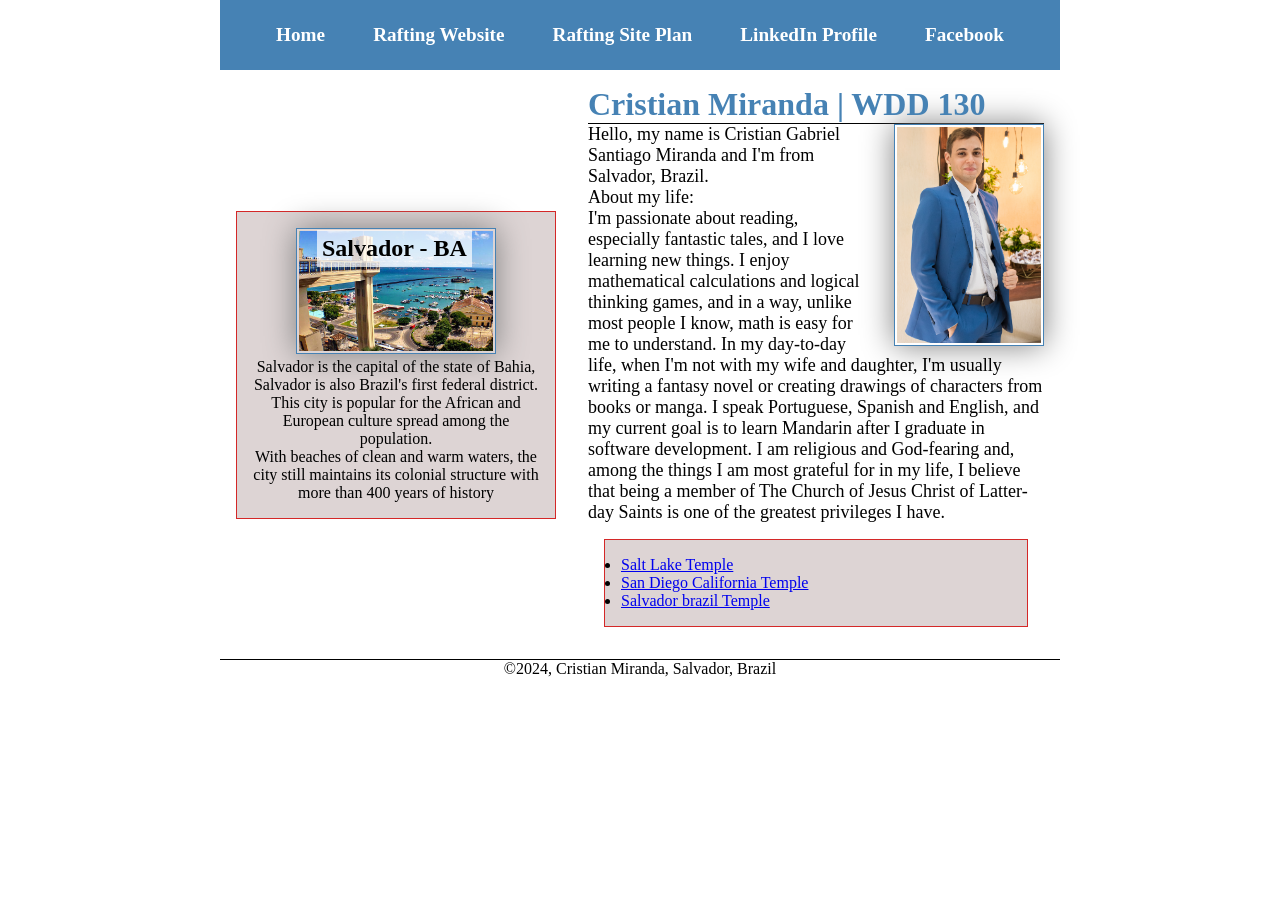
<file: index.html>
<!DOCTYPE html>
<html lang="en-US">
  <head>
    <meta charset="utf-8">
    <meta name="viewport" content="width=device-width,initial-scale=1.0">
    <title>Cristian Miranda | WDD 130</title>
    <meta name="description" content="My name is Cristian Miranda, I'm a Software Development student. I created this page with the purpose of exposing my work and advancement in knowledge and techniques as I continue to progress weekly by studying the Web Fundamentals course during the semester..">
    <meta name="author" content="Cristian Miranda">
    <link rel="stylesheet" href="styles/styles.css">
  </head>
  <body>
    <header>
      <nav>
        <a href="#">Home</a>
        <a href="wwr/">Rafting Website</a>
        <a href="wwr/site-plan-rafting.html">Rafting Site Plan</a>
        <a href="https://www.linkedin.com/in/cristian-gabriel-miranda-/">LinkedIn Profile</a>
        <a href="https://www.facebook.com">Facebook</a>
    </nav>
    </header>
    <div class="grid">
      <main>
          <h1>Cristian Miranda | WDD 130</h1>
          <img src="images/profile.jpg" alt="Hello, my name is Cristian Miranda" width="200">
          <p>Hello, my name is Cristian Gabriel Santiago Miranda and I'm from Salvador, Brazil.</p>
          <p> About my life:</p>
          <p>I'm passionate about reading, especially fantastic tales, and I love learning new things. I enjoy mathematical calculations and logical thinking games, and in a way, unlike most people I know, math is easy for me to understand. In my day-to-day life, when I'm not with my wife and daughter, I'm usually writing a fantasy novel or creating drawings of characters from books or manga. I speak Portuguese, Spanish and English, and my current goal is to learn Mandarin after I graduate in software development. I am religious and God-fearing and, among the things I am most grateful for in my life, I believe that being a member of The Church of Jesus Christ of Latter-day Saints is one of the greatest privileges I have.</p>
        <ul class="box">
          <li><a href="https://churchofjesuschristtemples.org/salt-lake-temple/" target="_blank">Salt Lake Temple</a></li>
          <li><a href="https://churchofjesuschristtemples.org/san-diego-california-temple/" target="_blank">San Diego California Temple</a></li>
          <li><a href="https://churchofjesuschristtemples.org/salvador-brazil-temple/" target="_blank">Salvador brazil Temple</a></li>
        </ul>
      </main>
      <aside class="box">
          <h2>Salvador - BA</h2>
          <img src="images/salvador.jpg" alt="Salvador landscape" width="400">
          <p>Salvador is the capital of the state of Bahia, Salvador is also Brazil's first federal district.</p>
          <p>This city is popular for the African and European culture spread among the population.</p>
          <p>With beaches of clean and warm waters, the city still maintains its colonial structure with more than 400 years of history</p>
      </aside>
    </div>
    <footer>
      <p>©️2024, Cristian Miranda, Salvador, Brazil</p>
    </footer>
    <!-- Last modified: May 10, 2024 -->
  </body>
</html>
</file>
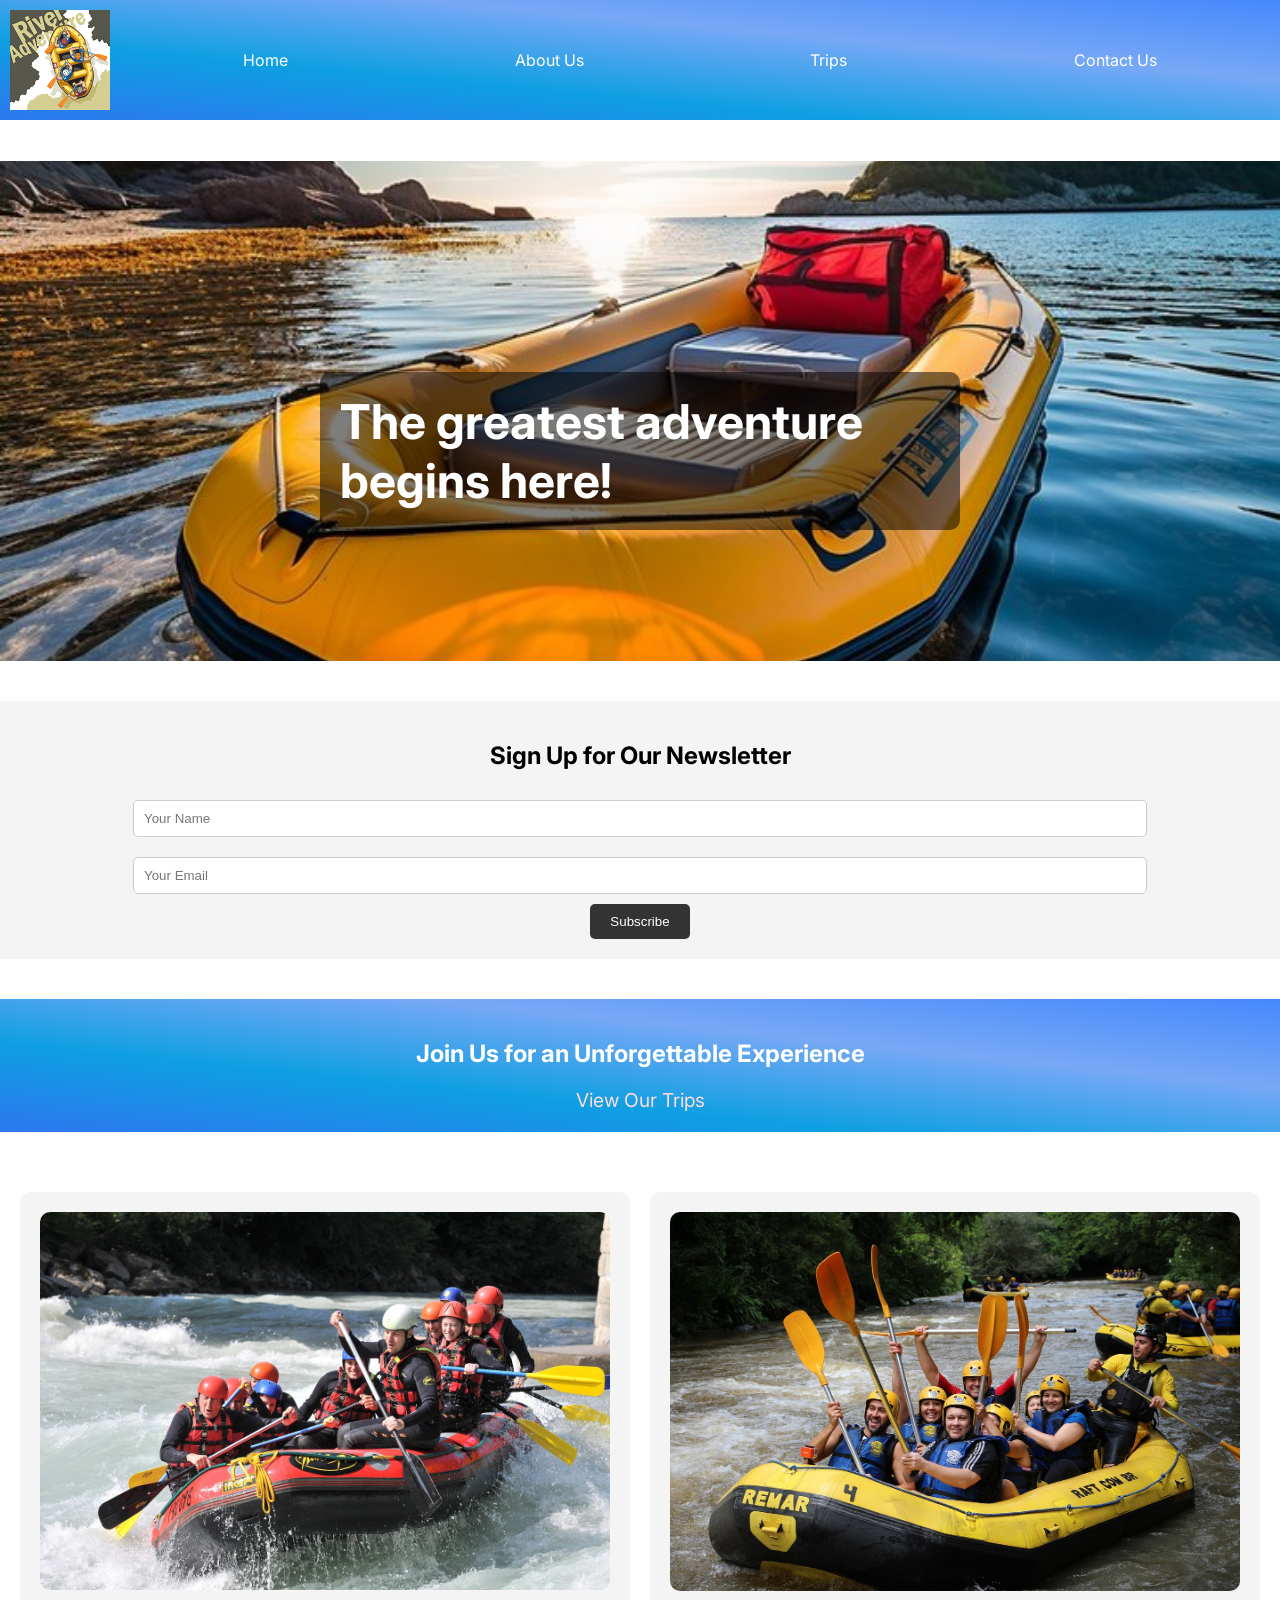
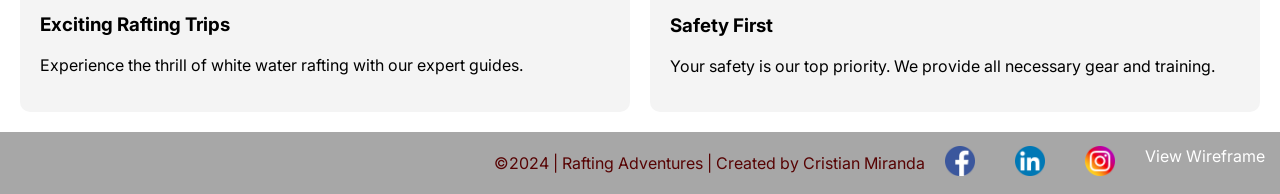
<file: wwr/index.html>
<!DOCTYPE html>
<html lang="en-US">
<head>
    <meta charset="utf-8">
    <meta name="viewport" content="width=device-width, initial-scale=1.0">
    <title>Home | Rafting Adventures</title>
    <meta name="description" content="Home page for Rafting Adventures">
    <meta name="author" content="Cristian Miranda">
    <link rel="stylesheet" href="styles/rafting.css">
</head>
<body>
    <div class="container">
        <header>
            <img src="images/rafting.logo.png" alt="Rafting Site Logo">
            <nav>
                <div class="box">
                    <a href="index.html">Home</a>
                </div>
                <div class="box">
                    <a href="about.html">About Us</a>
                </div>
                <div class="box">
                    <a href="trips.html">Trips</a>
                </div>
                <div class="box">
                    <a href="contact.html">Contact Us</a>
                </div>
            </nav>
        </header>
        <main>
            <section class="home-hero">
                <img src="images/raftinghome.jpg" alt="Rafting">
                <h2 class="home-hero-message">The greatest adventure begins here!</h2>
            </section>
            <section class="newsletter">
                <h2>Sign Up for Our Newsletter</h2>
                <form>
                    <input type="text" name="name" placeholder="Your Name"><br>
                    <input type="email" name="email" placeholder="Your Email"><br>
                    <input type="submit" value="Subscribe">
                </form>
            </section>
            <section class="call-to-action">
                <h2>Join Us for an Unforgettable Experience</h2>
                <a href="trips.html">View Our Trips</a>
            </section>
            <section class="grid">
                <div class="grid-item">
                    <img src="images/rafting.guide.jpg" alt="Rafting Adventure">
                    <h3>Exciting Rafting Trips</h3>
                    <p>Experience the thrill of white water rafting with our expert guides.</p>
                </div>
                <div class="grid-item">
                    <img src="images/rafting-safety.jpg" alt="Rafting Adventure">
                    <h3>Safety First</h3>
                    <p>Your safety is our top priority. We provide all necessary gear and training.</p>
                </div>
            </section>
        </main>
        <footer>
            <p>©️2024 | Rafting Adventures | Created by Cristian Miranda</p>
            <nav class="sociallinks">
                <a href="https://facebook.com">
                    <img src="images/facebook.png" alt="Facebook">
                </a>
                <a href="https://www.linkedin.com/in/cristian-gabriel-miranda-/">
                    <img src="images/linkedin.png" alt="Linkedin">
                </a>
                <a href="https://instagram.com">
                    <img src="images/instagram.png" alt="Instagram">
                </a>
                <a href="https://app.moqups.com/d0F79o1VinSh4NLpJgqcHJBqhgtwkPsB/view/page/ad64222d5">View Wireframe</a>
            </nav>
        </footer>
    </div>
</body>
</html>
</file>
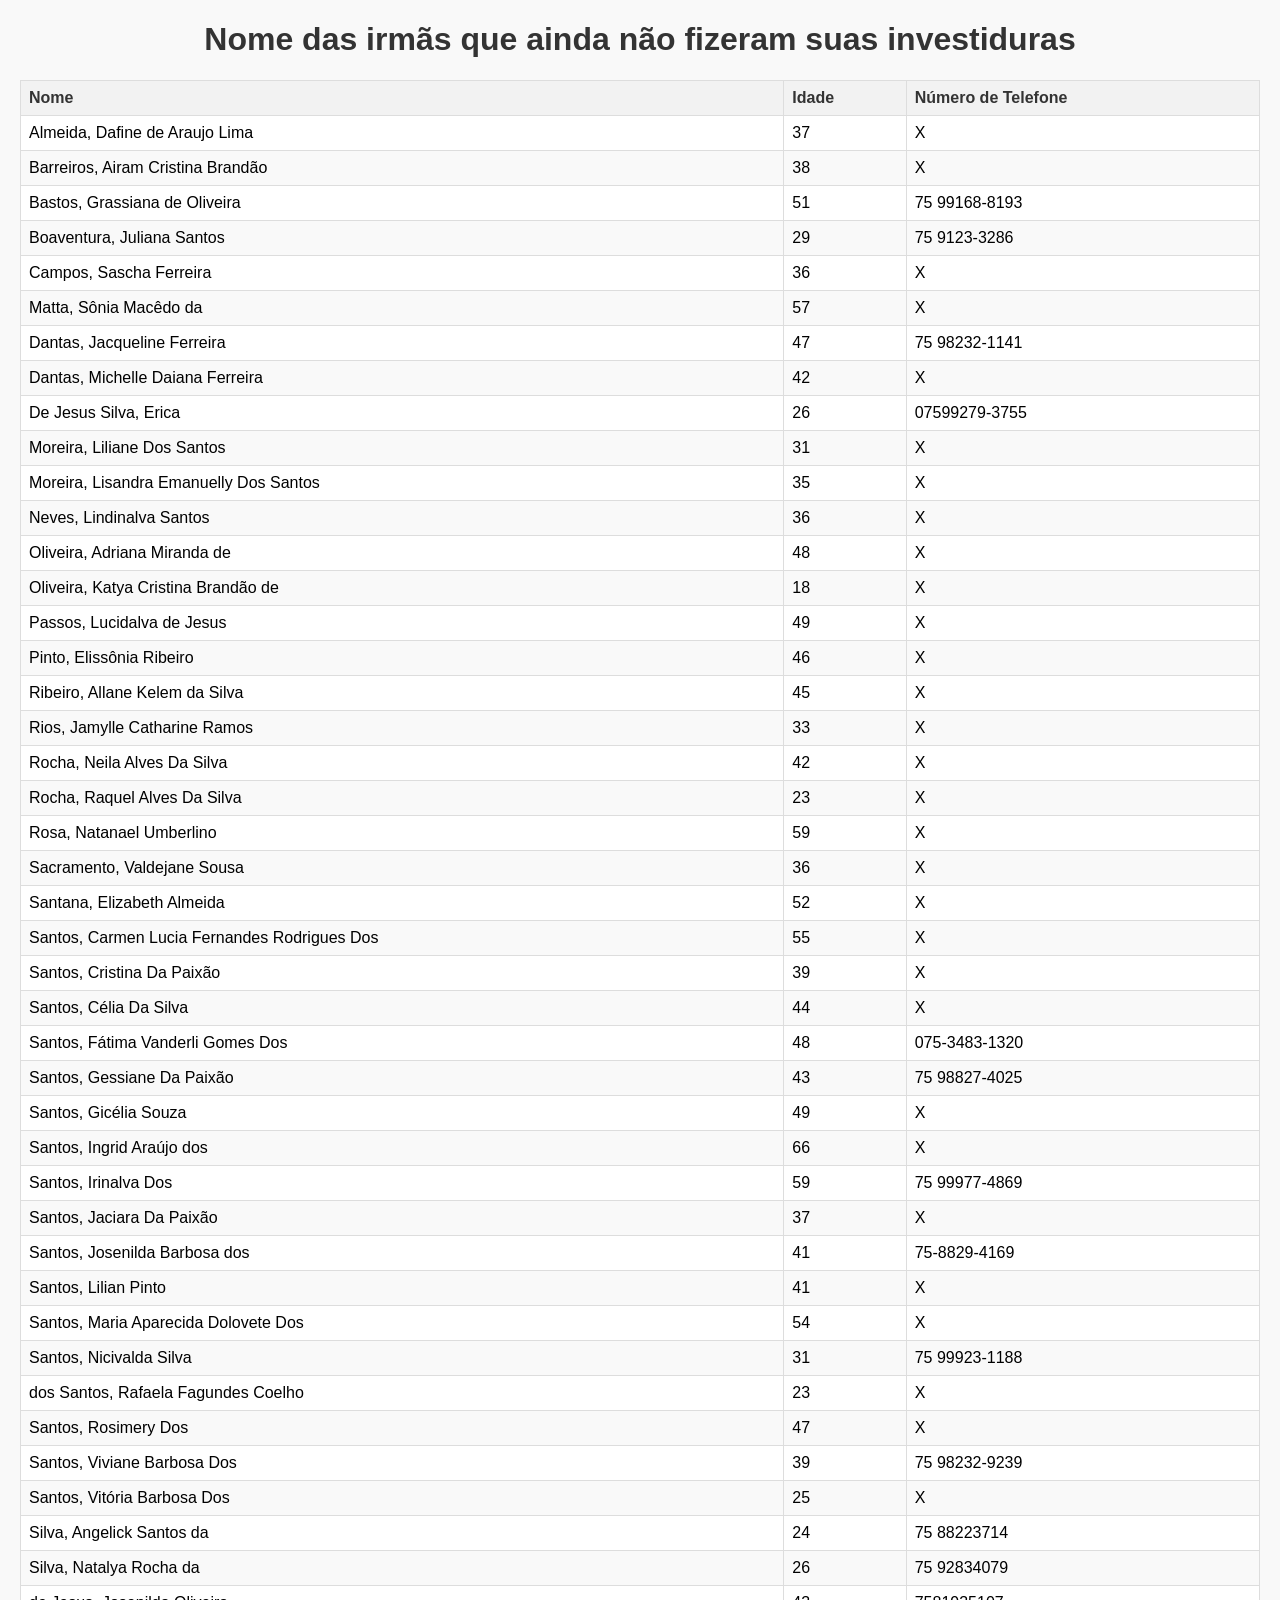
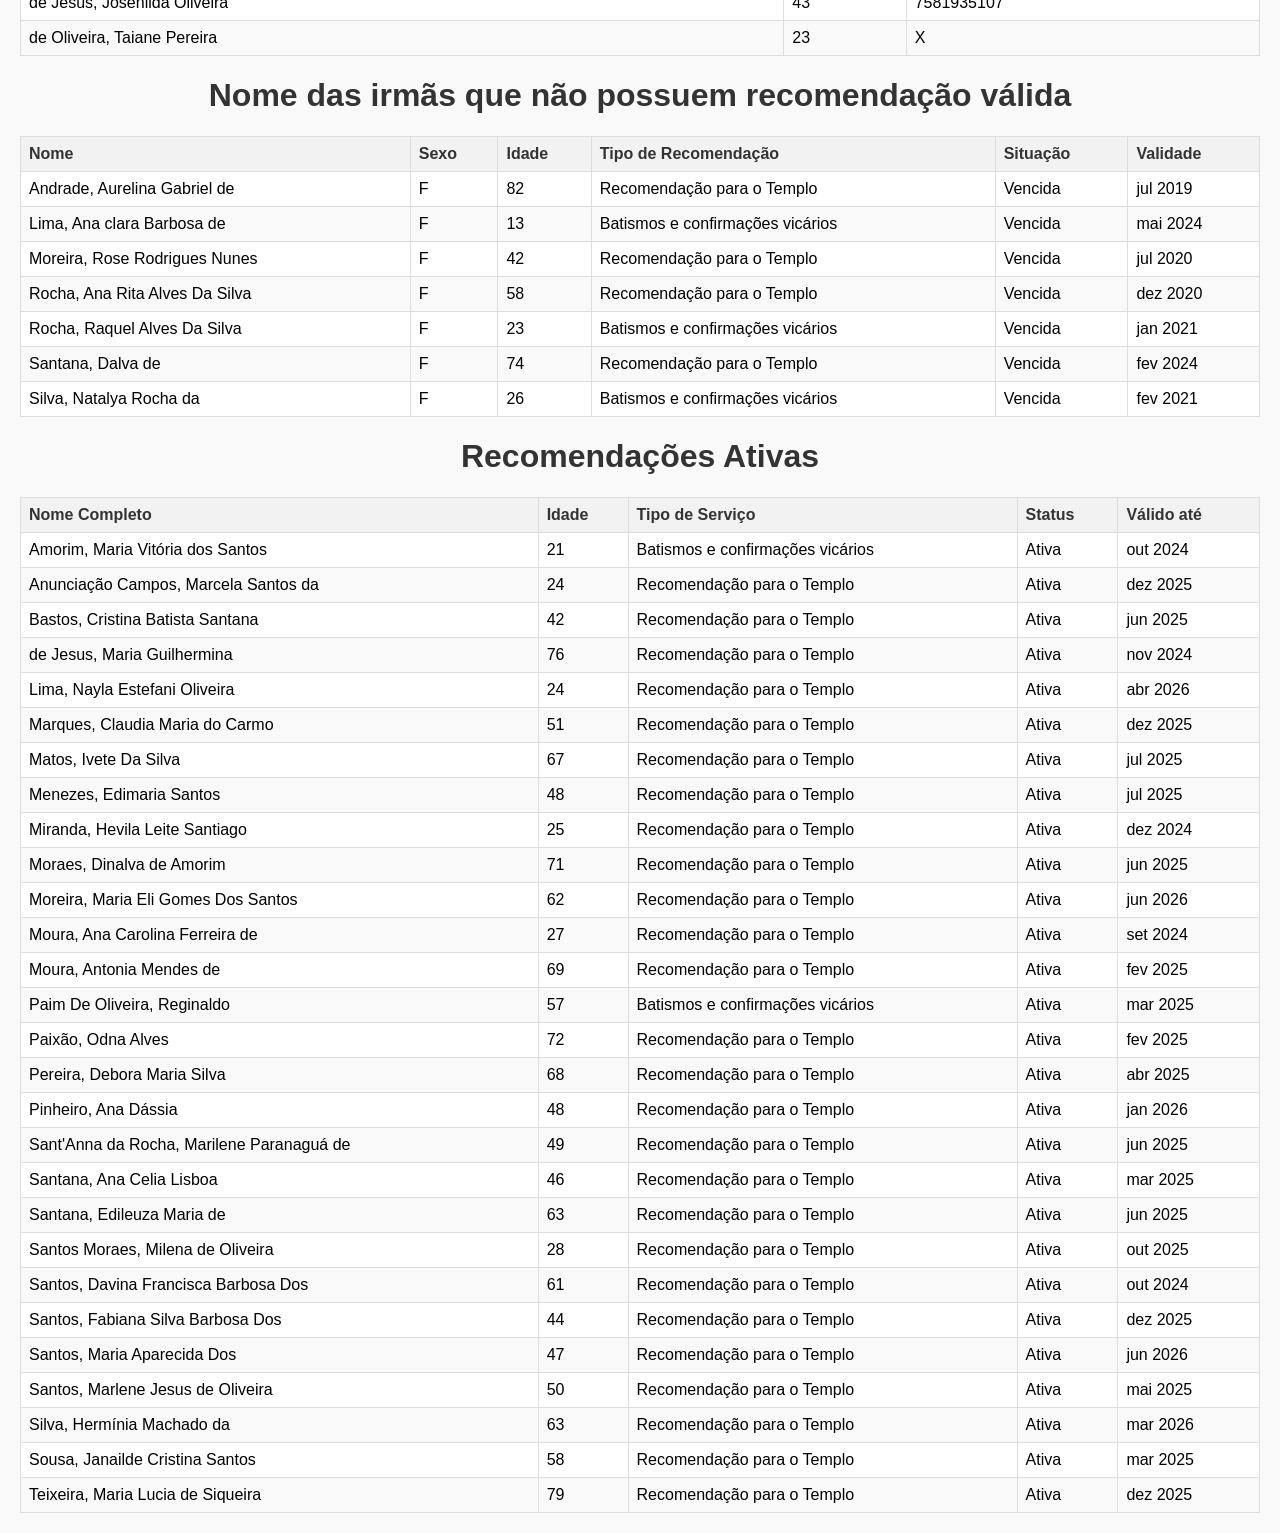
<file: lista_socsoc.html>
<!DOCTYPE html>
<html lang="pt-BR">
<head>
    <meta charset="UTF-8">
    <meta name="viewport" content="width=device-width, initial-scale=1.0">
    <title>Listas SocSoc</title>
    <link rel="stylesheet" href="styles/lista_socsoc.css">
</head>
<body>
    <h1>Nome das irmãs que ainda não fizeram suas investiduras</h1>
    <table>
        <thead>
            <tr>
                <th>Nome</th>
                <th>Idade</th>
                <th>Número de Telefone</th>
            </tr>
        </thead>
        <tbody>
            <tr>
                <td>Almeida, Dafine de Araujo Lima</td>
                <td>37</td>
                <td>X</td>
            </tr>
            <tr>
                <td>Barreiros, Airam Cristina Brandão</td>
                <td>38</td>
                <td>X</td>
            </tr>
            <tr>
                <td>Bastos, Grassiana de Oliveira</td>
                <td>51</td>
                <td>75 99168-8193</td>
            </tr>
            <tr>
                <td>Boaventura, Juliana Santos</td>
                <td>29</td>
                <td>75 9123-3286</td>
            </tr>
            <tr>
                <td>Campos, Sascha Ferreira</td>
                <td>36</td>
                <td>X</td>
            </tr>
            <tr>
                <td>Matta, Sônia Macêdo da</td>
                <td>57</td>
                <td>X</td>
            </tr>
            <tr>
                <td>Dantas, Jacqueline Ferreira</td>
                <td>47</td>
                <td>75 98232-1141</td>
            </tr>
            <tr>
                <td>Dantas, Michelle Daiana Ferreira</td>
                <td>42</td>
                <td>X</td>
            </tr>
            <tr>
                <td>De Jesus Silva, Erica</td>
                <td>26</td>
                <td>07599279-3755</td>
            </tr>
            <tr>
                <td>Moreira, Liliane Dos Santos</td>
                <td>31</td>
                <td>X</td>
            </tr>
            <tr>
                <td>Moreira, Lisandra Emanuelly Dos Santos</td>
                <td>35</td>
                <td>X</td>
            </tr>
            <tr>
                <td>Neves, Lindinalva Santos</td>
                <td>36</td>
                <td>X</td>
            </tr>
            <tr>
                <td>Oliveira, Adriana Miranda de</td>
                <td>48</td>
                <td>X</td>
            </tr>
            <tr>
                <td>Oliveira, Katya Cristina Brandão de</td>
                <td>18</td>
                <td>X</td>
            </tr>
            <tr>
                <td>Passos, Lucidalva de Jesus</td>
                <td>49</td>
                <td>X</td>
            </tr>
            <tr>
                <td>Pinto, Elissônia Ribeiro</td>
                <td>46</td>
                <td>X</td>
            </tr>
            <tr>
                <td>Ribeiro, Allane Kelem da Silva</td>
                <td>45</td>
                <td>X</td>
            </tr>
            <tr>
                <td>Rios, Jamylle Catharine Ramos</td>
                <td>33</td>
                <td>X</td>
            </tr>
            <tr>
                <td>Rocha, Neila Alves Da Silva</td>
                <td>42</td>
                <td>X</td>
            </tr>
            <tr>
                <td>Rocha, Raquel Alves Da Silva</td>
                <td>23</td>
                <td>X</td>
            </tr>
            <tr>
                <td>Rosa, Natanael Umberlino</td>
                <td>59</td>
                <td>X</td>
            </tr>
            <tr>
                <td>Sacramento, Valdejane Sousa</td>
                <td>36</td>
                <td>X</td>
            </tr>
            <tr>
                <td>Santana, Elizabeth Almeida</td>
                <td>52</td>
                <td>X</td>
            </tr>
            <tr>
                <td>Santos, Carmen Lucia Fernandes Rodrigues Dos</td>
                <td>55</td>
                <td>X</td>
            </tr>
            <tr>
                <td>Santos, Cristina Da Paixão</td>
                <td>39</td>
                <td>X</td>
            </tr>
            <tr>
                <td>Santos, Célia Da Silva</td>
                <td>44</td>
                <td>X</td>
            </tr>
            <tr>
                <td>Santos, Fátima Vanderli Gomes Dos</td>
                <td>48</td>
                <td>075-3483-1320</td>
            </tr>
            <tr>
                <td>Santos, Gessiane Da Paixão</td>
                <td>43</td>
                <td>75 98827-4025</td>
            </tr>
            <tr>
                <td>Santos, Gicélia Souza</td>
                <td>49</td>
                <td>X</td>
            </tr>
            <tr>
                <td>Santos, Ingrid Araújo dos</td>
                <td>66</td>
                <td>X</td>
            </tr>
            <tr>
                <td>Santos, Irinalva Dos</td>
                <td>59</td>
                <td>75 99977-4869</td>
            </tr>
            <tr>
                <td>Santos, Jaciara Da Paixão</td>
                <td>37</td>
                <td>X</td>
            </tr>
            <tr>
                <td>Santos, Josenilda Barbosa dos</td>
                <td>41</td>
                <td>75-8829-4169</td>
            </tr>
            <tr>
                <td>Santos, Lilian Pinto</td>
                <td>41</td>
                <td>X</td>
            </tr>
            <tr>
                <td>Santos, Maria Aparecida Dolovete Dos</td>
                <td>54</td>
                <td>X</td>
            </tr>
            <tr>
                <td>Santos, Nicivalda Silva</td>
                <td>31</td>
                <td>75 99923-1188</td>
            </tr>
            <tr>
                <td>dos Santos, Rafaela Fagundes Coelho</td>
                <td>23</td>
                <td>X</td>
            </tr>
            <tr>
                <td>Santos, Rosimery Dos</td>
                <td>47</td>
                <td>X</td>
            </tr>
            <tr>
                <td>Santos, Viviane Barbosa Dos</td>
                <td>39</td>
                <td>75 98232-9239</td>
            </tr>
            <tr>
                <td>Santos, Vitória Barbosa Dos</td>
                <td>25</td>
                <td>X</td>
            </tr>
            <tr>
                <td>Silva, Angelick Santos da</td>
                <td>24</td>
                <td>75 88223714</td>
            </tr>
            <tr>
                <td>Silva, Natalya Rocha da</td>
                <td>26</td>
                <td>75 92834079</td>
            </tr>
            <tr>
                <td>de Jesus, Josenilda Oliveira</td>
                <td>43</td>
                <td>7581935107</td>
            </tr>
            <tr>
                <td>de Oliveira, Taiane Pereira</td>
                <td>23</td>
                <td>X</td>
            </tr>
        </tbody>
    </table>

    <h1>Nome das irmãs que não possuem recomendação válida</h1>
    <table>
        <thead>
            <tr>
                <th>Nome</th>
                <th>Sexo</th>
                <th>Idade</th>
                <th>Tipo de Recomendação</th>
                <th>Situação</th>
                <th>Validade</th>
            </tr>
        </thead>
        <tbody>
            <tr>
                <td>Andrade, Aurelina Gabriel de</td>
                <td>F</td>
                <td>82</td>
                <td>Recomendação para o Templo</td>
                <td>Vencida</td>
                <td>jul 2019</td>
            </tr>
            <tr>
                <td>Lima, Ana clara Barbosa de</td>
                <td>F</td>
                <td>13</td>
                <td>Batismos e confirmações vicários</td>
                <td>Vencida</td>
                <td>mai 2024</td>
            </tr>
            <tr>
                <td>Moreira, Rose Rodrigues Nunes</td>
                <td>F</td>
                <td>42</td>
                <td>Recomendação para o Templo</td>
                <td>Vencida</td>
                <td>jul 2020</td>
            </tr>
            <tr>
                <td>Rocha, Ana Rita Alves Da Silva</td>
                <td>F</td>
                <td>58</td>
                <td>Recomendação para o Templo</td>
                <td>Vencida</td>
                <td>dez 2020</td>
            </tr>
            <tr>
                <td>Rocha, Raquel Alves Da Silva</td>
                <td>F</td>
                <td>23</td>
                <td>Batismos e confirmações vicários</td>
                <td>Vencida</td>
                <td>jan 2021</td>
            </tr>
            <tr>
                <td>Santana, Dalva de</td>
                <td>F</td>
                <td>74</td>
                <td>Recomendação para o Templo</td>
                <td>Vencida</td>
                <td>fev 2024</td>
            </tr>
            <tr>
                <td>Silva, Natalya Rocha da</td>
                <td>F</td>
                <td>26</td>
                <td>Batismos e confirmações vicários</td>
                <td>Vencida</td>
                <td>fev 2021</td>
            </tr>
        </tbody>
    </table>
    <h1>Recomendações Ativas</h1>
<table>
    <thead>
        <tr>
            <th>Nome Completo</th>
            <th>Idade</th>
            <th>Tipo de Serviço</th>
            <th>Status</th>
            <th>Válido até</th>
        </tr>
    </thead>
    <tbody>
        <tr>
            <td>Amorim, Maria Vitória dos Santos</td>
            <td>21</td>
            <td>Batismos e confirmações vicários</td>
            <td>Ativa</td>
            <td>out 2024</td>
        </tr>
        <tr>
            <td>Anunciação Campos, Marcela Santos da</td>
            <td>24</td>
            <td>Recomendação para o Templo</td>
            <td>Ativa</td>
            <td>dez 2025</td>
        </tr>
        <tr>
            <td>Bastos, Cristina Batista Santana</td>
            <td>42</td>
            <td>Recomendação para o Templo</td>
            <td>Ativa</td>
            <td>jun 2025</td>
        </tr>
        <tr>
            <td>de Jesus, Maria Guilhermina</td>
            <td>76</td>
            <td>Recomendação para o Templo</td>
            <td>Ativa</td>
            <td>nov 2024</td>
        </tr>
        <tr>
            <td>Lima, Nayla Estefani Oliveira</td>
            <td>24</td>
            <td>Recomendação para o Templo</td>
            <td>Ativa</td>
            <td>abr 2026</td>
        </tr>
        <tr>
            <td>Marques, Claudia Maria do Carmo</td>
            <td>51</td>
            <td>Recomendação para o Templo</td>
            <td>Ativa</td>
            <td>dez 2025</td>
        </tr>
        <tr>
            <td>Matos, Ivete Da Silva</td>
            <td>67</td>
            <td>Recomendação para o Templo</td>
            <td>Ativa</td>
            <td>jul 2025</td>
        </tr>
        <tr>
            <td>Menezes, Edimaria Santos</td>
            <td>48</td>
            <td>Recomendação para o Templo</td>
            <td>Ativa</td>
            <td>jul 2025</td>
        </tr>
        <tr>
            <td>Miranda, Hevila Leite Santiago</td>
            <td>25</td>
            <td>Recomendação para o Templo</td>
            <td>Ativa</td>
            <td>dez 2024</td>
        </tr>
        <tr>
            <td>Moraes, Dinalva de Amorim</td>
            <td>71</td>
            <td>Recomendação para o Templo</td>
            <td>Ativa</td>
            <td>jun 2025</td>
        </tr>
        <tr>
            <td>Moreira, Maria Eli Gomes Dos Santos</td>
            <td>62</td>
            <td>Recomendação para o Templo</td>
            <td>Ativa</td>
            <td>jun 2026</td>
        </tr>
        <tr>
            <td>Moura, Ana Carolina Ferreira de</td>
            <td>27</td>
            <td>Recomendação para o Templo</td>
            <td>Ativa</td>
            <td>set 2024</td>
        </tr>
        <tr>
            <td>Moura, Antonia Mendes de</td>
            <td>69</td>
            <td>Recomendação para o Templo</td>
            <td>Ativa</td>
            <td>fev 2025</td>
        </tr>
        <tr>
            <td>Paim De Oliveira, Reginaldo</td>
            <td>57</td>
            <td>Batismos e confirmações vicários</td>
            <td>Ativa</td>
            <td>mar 2025</td>
        </tr>
        <tr>
            <td>Paixão, Odna Alves</td>
            <td>72</td>
            <td>Recomendação para o Templo</td>
            <td>Ativa</td>
            <td>fev 2025</td>
        </tr>
        <tr>
            <td>Pereira, Debora Maria Silva</td>
            <td>68</td>
            <td>Recomendação para o Templo</td>
            <td>Ativa</td>
            <td>abr 2025</td>
        </tr>
        <tr>
            <td>Pinheiro, Ana Dássia</td>
            <td>48</td>
            <td>Recomendação para o Templo</td>
            <td>Ativa</td>
            <td>jan 2026</td>
        </tr>
        <tr>
            <td>Sant'Anna da Rocha, Marilene Paranaguá de</td>
            <td>49</td>
            <td>Recomendação para o Templo</td>
            <td>Ativa</td>
            <td>jun 2025</td>
        </tr>
        <tr>
            <td>Santana, Ana Celia Lisboa</td>
            <td>46</td>
            <td>Recomendação para o Templo</td>
            <td>Ativa</td>
            <td>mar 2025</td>
        </tr>
        <tr>
            <td>Santana, Edileuza Maria de</td>
            <td>63</td>
            <td>Recomendação para o Templo</td>
            <td>Ativa</td>
            <td>jun 2025</td>
        </tr>
        <tr>
            <td>Santos Moraes, Milena de Oliveira</td>
            <td>28</td>
            <td>Recomendação para o Templo</td>
            <td>Ativa</td>
            <td>out 2025</td>
        </tr>
        <tr>
            <td>Santos, Davina Francisca Barbosa Dos</td>
            <td>61</td>
            <td>Recomendação para o Templo</td>
            <td>Ativa</td>
            <td>out 2024</td>
        </tr>
        <tr>
            <td>Santos, Fabiana Silva Barbosa Dos</td>
            <td>44</td>
            <td>Recomendação para o Templo</td>
            <td>Ativa</td>
            <td>dez 2025</td>
        </tr>
        <tr>
            <td>Santos, Maria Aparecida Dos</td>
            <td>47</td>
            <td>Recomendação para o Templo</td>
            <td>Ativa</td>
            <td>jun 2026</td>
        </tr>
        <tr>
            <td>Santos, Marlene Jesus de Oliveira</td>
            <td>50</td>
            <td>Recomendação para o Templo</td>
            <td>Ativa</td>
            <td>mai 2025</td>
        </tr>
        <tr>
            <td>Silva, Hermínia Machado da</td>
            <td>63</td>
            <td>Recomendação para o Templo</td>
            <td>Ativa</td>
            <td>mar 2026</td>
        </tr>
        <tr>
            <td>Sousa, Janailde Cristina Santos</td>
            <td>58</td>
            <td>Recomendação para o Templo</td>
            <td>Ativa</td>
            <td>mar 2025</td>
        </tr>
        <tr>
            <td>Teixeira, Maria Lucia de Siqueira</td>
            <td>79</td>
            <td>Recomendação para o Templo</td>
            <td>Ativa</td>
            <td>dez 2025</td>
        </tr>
    </tbody>
</table>
</body>
</html>
</file>
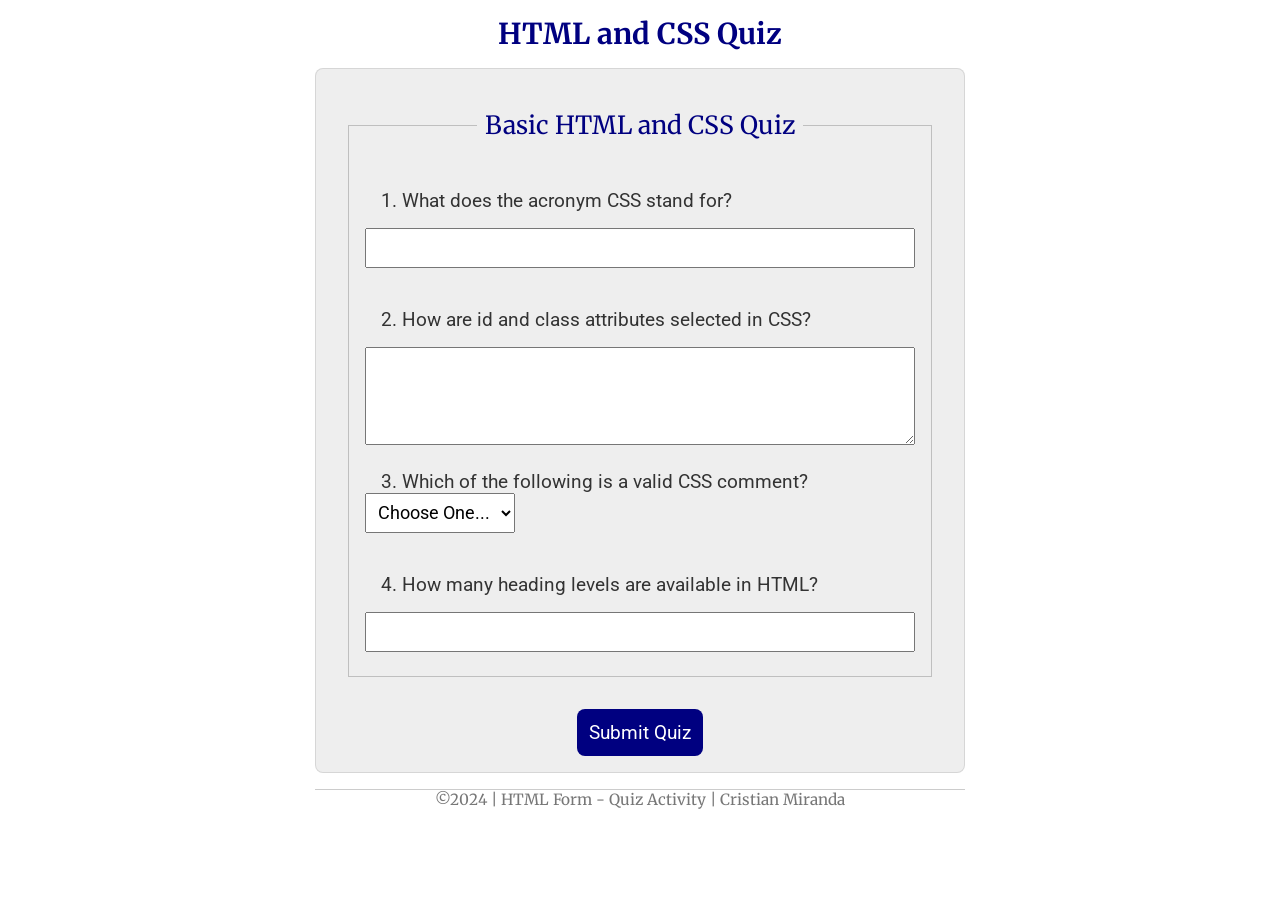
<file: quiz.html>
<!DOCTYPE html>
<html lang="en-us">
<head>
    <meta charset="utf-8">
    <meta name="viewport" content="width=device-width, initial-scale=1">
    <meta name="description" content="Week 05 Quiz">
    <meta name="author" content="Cristian Miranda">
    <title>WDD 130 | HTML Form - Quiz</title>
    <link rel="stylesheet" href="styles/quiz.css">
</head>
<body>
<header>
    <h1>HTML and CSS Quiz</h1>
</header>
<main>
    <form>
        <fieldset>
            <legend>Basic HTML and CSS Quiz</legend>
            <div class="form-item column1">
                <label for="q1">1. What does the acronym CSS stand for?</label>
                <input type="text" id="q1" name="q1">
            </div>
            <div class="form-item column1">
                <label for="q2">2. How are id and class attributes selected in CSS?</label>
                <textarea id="q2" name="q2" rows="4"></textarea>
            </div>
            <div class="form_item column1">
                <label for="q3">3. Which of the following is a valid CSS comment?</label>
                <select id="q3" name="q3">
                    <option value="" selected disabled>Choose One...</option>
                    <option value="option1">/* */</option>
                    <option value="option2">[* *]</option>
                    <option value="option3">{* *}</option>
                </select>
            </div>
            <div class="form-item column1">
                <label for="q4">4. How many heading levels are available in HTML?</label>
                <input type="number" id="q4" name="q4">
            </div>
        </fieldset>
        <button type="submit">Submit Quiz</button>
    </form>
</main>
<footer>
  <p>©2024 | HTML Form - Quiz Activity | Cristian Miranda</p>
</footer>
</body>
</html>
</file>
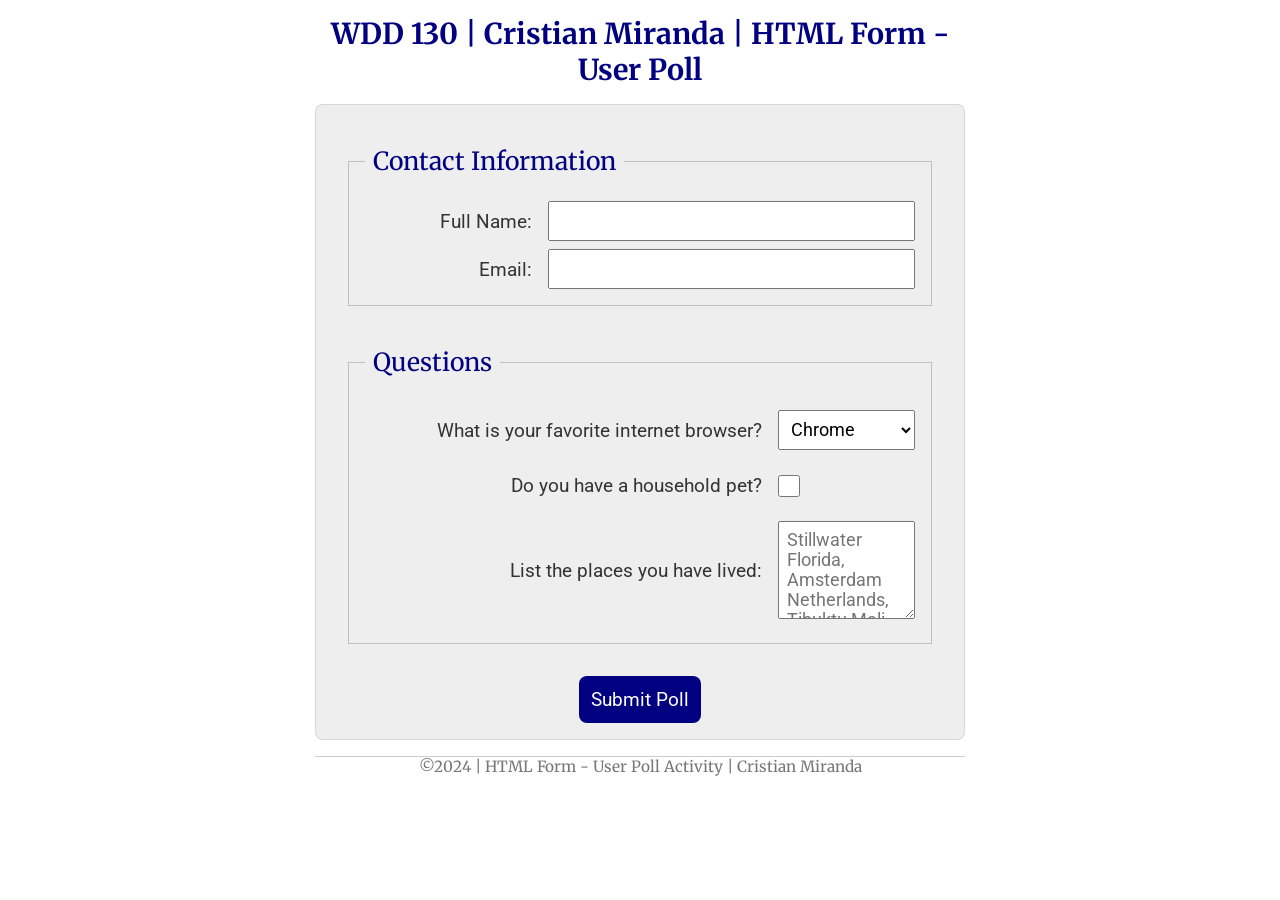
<file: week05/poll-form.html>
<!DOCTYPE html>
<html lang="en-us">
<head>
    <meta charset="utf-8">
    <meta name="viewport" content="width=device-width, initial-scale=1">
    <title>WDD 130 | HTML Form - User Poll</title>
    <link rel="stylesheet" href="styles/poll-form.css">
</head>
<body>
<header>
    <h1>WDD 130 | Cristian Miranda | HTML Form - User Poll</h1>
</header>
<main>
    <form>
        <fieldset>
            <legend>Contact Information</legend>
            <div class="form-item column2">
                <label for="fullname">Full Name:</label>
                <input type="text" id="fullname" name="fullname">
            </div>
            <div class="form-item column2">
                <label for="useremail">Email:</label>
                <input type="email" id="useremail" name="useremail">
            </div>
        </fieldset>
        <fieldset>
            <legend>Questions</legend>
            <div class="form-item column1">
                <label for="browser">What is your favorite internet browser?</label>
                <select id="browser" name="browser">
                    <option value="chrome">Chrome</option>
                    <option value="firefox">Firefox</option>
                    <option value="safari">Safari</option>
                    <option value="edge">Edge</option>
                    <option value="brave">Brave</option>
                    <option value="other">Other</option>
                </select>
            </div>
            <div class="form-item column1">
                <label for="pet">Do you have a household pet?</label>
                <input type="checkbox" id="pet" name="pet">
            </div>
            <div class="form-item column1">
                <label for="feedback">List the places you have lived:</label>
                <textarea id="feedback" name="feedback" rows="4" placeholder="Stillwater Florida, Amsterdam Netherlands, Tibuktu Mali"></textarea>
            </div>
        </fieldset>
        <button type="submit">Submit Poll</button>
    </form>
</main>
<footer>
  <p>©2024 | HTML Form - User Poll Activity | Cristian Miranda</p>
</footer>
</body>
</html>
</file>
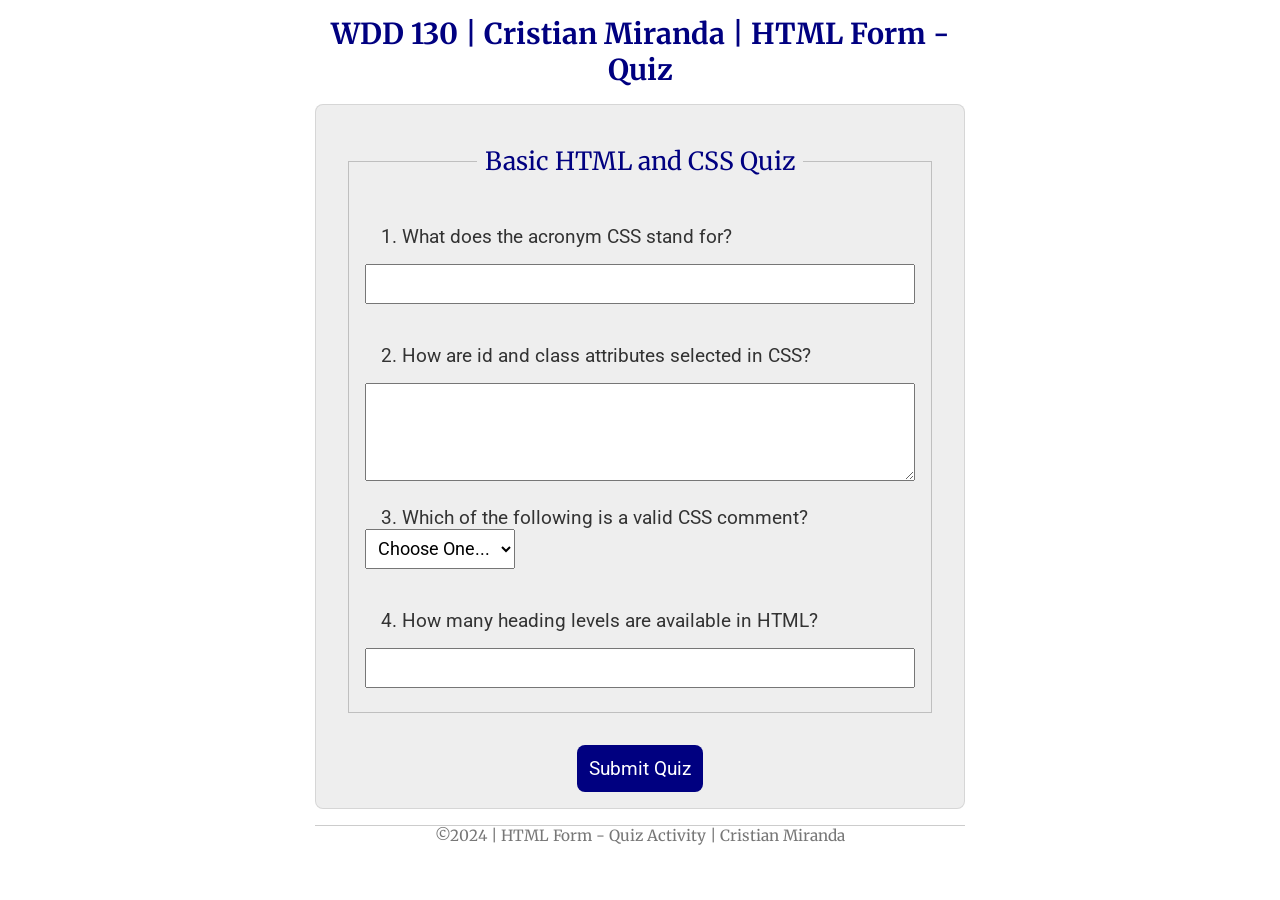
<file: week05/quiz.html>
<!DOCTYPE html>
<html lang="en-us">
<head>
    <meta charset="utf-8">
    <meta name="viewport" content="width=device-width, initial-scale=1">
    <title>WDD 130 | HTML Form - Quiz</title>
    <link rel="stylesheet" href="styles/quiz.css">
</head>
<body>
<header>
    <h1>WDD 130 | Cristian Miranda | HTML Form - Quiz</h1>
</header>
<main>
    <form>
        <fieldset>
            <legend>Basic HTML and CSS Quiz</legend>
            <div class="form-item column1">
                <label for="q1">1. What does the acronym CSS stand for?</label>
                <input type="text" id="q1" name="q1">
            </div>
            <div class="form-item column1">
                <label for="q2">2. How are id and class attributes selected in CSS?</label>
                <textarea id="q2" name="q2" rows="4"></textarea>
            </div>
            <div class="form_item column1">
                <label for="q3">3. Which of the following is a valid CSS comment?</label>
                <select id="q3" name="q3">
                    <option value="" selected disabled>Choose One...</option>
                    <option value="option1">/* */</option>
                    <option value="option2">[* *]</option>
                    <option value="option3">{* *}</option>
                </select>
            </div>
            <div class="form-item column1">
                <label for="q4">4. How many heading levels are available in HTML?</label>
                <input type="number" id="q4" name="q4">
            </div>
        </fieldset>
        <button type="submit">Submit Quiz</button>
    </form>
</main>
<footer>
  <p>©2024 | HTML Form - Quiz Activity | Cristian Miranda</p>
</footer>
</body>
</html>
</file>
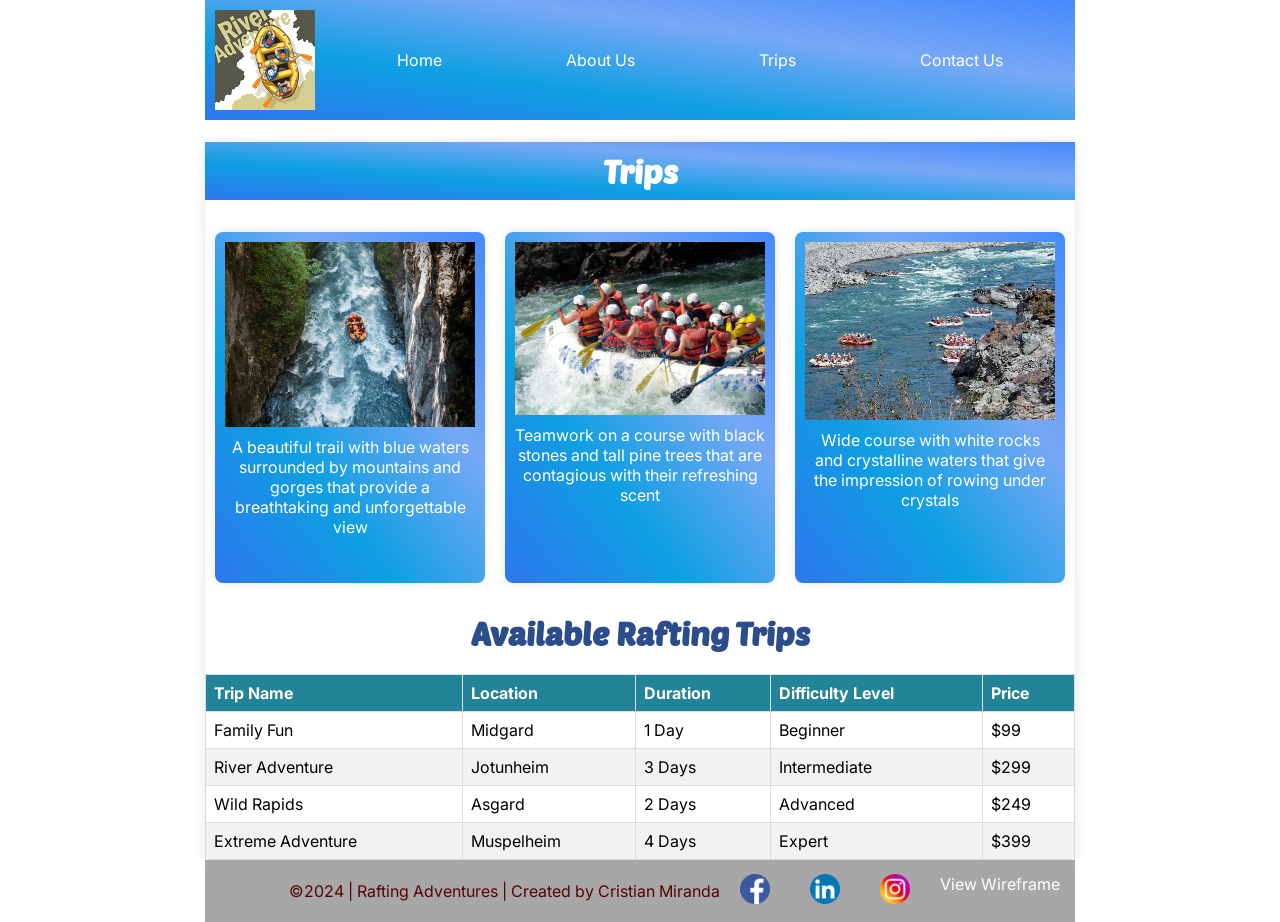
<file: wwr/trips.html>
<!DOCTYPE html>
<html lang="en-US">
<head>
    <meta charset="utf-8">
    <meta name="viewport" content="width=device-width, initial-scale=1.0">
    <title>trips | Rafting Adventures</title>
    <meta name="description" content="Trip page for Rafting Adventures">
    <meta name="author" content="Cristian Miranda">
    <link rel="stylesheet" href="styles/trips.css">
</head>
<body>
<div class="container">
    <header>
        <img src="images/rafting.logo.png" alt="Rafting Site Logo">
        <nav>
            <div class="box">
                <a href="index.html">Home</a>
            </div>
            <div class="box">
                <a href="about.html">About Us</a>
            </div>
            <div class="box">
                <a href="trips.html">Trips</a>
            </div>
            <div class="box">
                <a href="contact.html">Contact Us</a>
            </div>
        </nav>
    </header>
    <main>
        <h1>Trips</h1>
        <div class="trip_container">
            <div class="trip-box">
                <div class="trip-grid">
                    <img src="images/rafting1.jpg" alt="rafting trip 1" width="250">
                    <p>A beautiful trail with blue waters surrounded by mountains and gorges that provide a breathtaking and unforgettable view</p>
                </div>
            </div>
            <div class="trip-box">
                <div class="trip-grid">
                    <img src="images/rafting2.jpg" alt="rafting trip 2" width="250">
                    <p>Teamwork on a course with black stones and tall pine trees that are contagious with their refreshing scent</p>
                </div>
            </div>
            <div class="trip-box">
                <div class="trip-grid">
                    <img src="images/rafting3.jpg" alt="rafting trip 3" width="250">
                    <p>Wide course with white rocks and crystalline waters that give the impression of rowing under crystals</p>
                </div>
            </div>
        </div>
        <h2>Available Rafting Trips</h2>
        <table>
            <thead>
                <tr>
                    <th>Trip Name</th>
                    <th>Location</th>
                    <th>Duration</th>
                    <th>Difficulty Level</th>
                    <th>Price</th>
                </tr>
            </thead>
            <tbody>
                <tr>
                    <td>Family Fun</td>
                    <td>Midgard</td>
                    <td>1 Day</td>
                    <td>Beginner</td>
                    <td>$99</td>
                </tr>
                <tr>
                    <td>River Adventure</td>
                    <td>Jotunheim</td>
                    <td>3 Days</td>
                    <td>Intermediate</td>
                    <td>$299</td>
                </tr>
                <tr>
                    <td>Wild Rapids</td>
                    <td>Asgard</td>
                    <td>2 Days</td>
                    <td>Advanced</td>
                    <td>$249</td>
                </tr>
                <tr>
                    <td>Extreme Adventure</td>
                    <td>Muspelheim</td>
                    <td>4 Days</td>
                    <td>Expert</td>
                    <td>$399</td>
                </tr>
            </tbody>
        </table>
    </main>
    <footer>
        <p>©️2024 | Rafting Adventures | Created by Cristian Miranda</p>
        <nav class="sociallinks">
            <a href="https://facebook.com">
                <img src="images/facebook.png" alt="Facebook">
            </a>
            <a href="https://www.linkedin.com/in/cristian-gabriel-miranda-/">
                <img src="images/linkedin.png" alt="Linkedin">
            </a>
            <a href="https://instagram.com">
                <img src="images/instagram.png" alt="Instagram">
            </a>
            <a href="https://app.moqups.com/KE8KivS0xI6SKjws271xgTCM3jvFVlpt/view/page/ad64222d5">View Wireframe</a>
        </nav>
    </footer>
</div>
</body>
</html>
</file>
<file: styles/styles.css>
* {
  margin: 0;
  padding: 0;
  box-sizing: border-box;
}

nav {
  background-color: steelblue;
  padding: 1rem;
  display: flex;
  justify-content: space-evenly;
  align-items: center;  
}

nav a {
  display: block;
  padding: 0.5rem;
  text-decoration: none;
  font-size: 1.2rem;
  font-weight: 700;
  color: #ffffff;
}

h1 {
  color: steelblue;
  border-bottom: 1px solid #000;
}

img {
    width: 150px;
    height: auto;
    border: 1px solid steelblue;
    padding: 2px;
    box-shadow: 0 0 30px gray;
}

p {
    padding: 0;
}

.grid {
  display: grid;
  align-items: center;
}

main {
  grid-column: 2/3;
  margin: 1rem;
}

main p {
  font-size: large;
}
main img {
  float: right;
  margin-left: 20px;
  width: 150px;
  height: auto;
}

/* Class Selectors */

.box {
  margin: 1rem;
  border: 1px solid rgba(211, 16, 16, 0.877);
  padding: 1rem;
  background-color: #ddd4d4;
  color: #000;
}

aside {
  position: relative;
  width: 20rem;
  margin: 1.5rem;
  border: 1px solid rgba(0, 0, 0, 0.2); /* 1️⃣ */
  padding: 1rem;
  background-color: #eee;
  color: #333;
  text-align: center;
  grid-column: 1/2;
  grid-row: 1/2;
}

aside h2 {
  position: absolute;
  top: 18px;
  left: 80px;
  background-color: rgba(255, 255, 255, 0.7);
  padding: 5px;
}

aside img {
  width: 200px;
  height: auto;
}

footer {
  margin-top: 15px;
  border-top: 1px solid #000;
  text-align: center;
}

header, .grid, footer {
  max-width: 840px;
  margin: 0 auto;
}
</file>
<file: wwr/styles/rafting.css>
@import url("https://fonts.googleapis.com/css2?family=Inter:wght@100..900&family=Poetsen+One&display=swap");

:root {
    --primary-color: #228496;
    --secondary-color: #cfe28f;
    --accent1-color: #d39d58;
    --accent2-color: #0b5f70;
    --heading-font: "Poetsen One", sans-serif;
    --paragraph-font: "Inter", sans-serif;
    --nav-background-color: var(--secondary-color);
    --nav-link-color: #000;
    --nav-hover-link-color: #fff;
    --nav-hover-background-color: var(--primary-color);
}

body {
    font-family: var(--paragraph-font);
    margin: 0;
    padding: 0;
    box-sizing: border-box;
    display: flex;
    flex-direction: column;
    align-items: center;
    width: 100%;
}

.container {
    margin: 0 auto;
}

header {
    background-image: linear-gradient(to top right, #2d77ef, #0e9fe2, #77a8f5, #4589fd);
    display: grid;
    grid-template-columns: auto 1fr;
    align-items: center;
    padding: 10px;
    border-bottom: 1px solid #ffffff;
}

header img {
    max-width: 100px;
    margin-right: 20px;
}

nav {
    display: flex;
    justify-content: space-around;
}

nav .box {
    margin: 0 10px;
}

nav a {
    color: #fff;
    text-decoration: none;
    padding: 5px 10px;
    transition: background-color 0.3s ease;
}

nav a:hover {
    background-color: var(--primary-color);
    color: #fff;
    border-radius: 5px;
}

.home-hero {
    position: relative;
    width: 100%;
    height: 500px;
}

.home-hero img {
    width: 100%;
    height: 100%;
    object-fit: cover;
}

.home-hero-message {
    position: absolute;
    top: 50%;
    left: 50%;
    transform: translate(-50%, -50%);
    color: white;
    font-size: 3rem;
    background: rgba(0, 0, 0, 0.5);
    padding: 20px;
    border-radius: 10px;
}

.newsletter {
    text-align: center;
    padding: 20px;
    background-color: #f4f4f4;
}

.newsletter input[type="text"],
.newsletter input[type="email"] {
    padding: 10px;
    margin: 10px;
    border: 1px solid #ccc;
    border-radius: 5px;
}

.newsletter input[type="submit"] {
    padding: 10px 20px;
    background-color: #333;
    color: white;
    border: none;
    border-radius: 5px;
    cursor: pointer;
}

.call-to-action {
    text-align: center;
    padding: 20px;
    background-image: linear-gradient(to top right, #2d77ef, #0e9fe2, #77a8f5, #4589fd);
    color: white;
}

.call-to-action a {
    color: #ffdede;
    text-decoration: none;
    font-size: 1.2rem;
}

.grid {
    display: grid;
    grid-template-columns: repeat(auto-fit, minmax(300px, 1fr));
    gap: 20px;
    padding: 20px;
}

.grid img {
    width: 100%;
    height: auto;
    border-radius: 10px;
}

.grid .grid-item {
    background: #f4f4f4;
    padding: 20px;
    border-radius: 10px;
}

.employee-grid h2 {
    grid-column: 1 / -1;
    background-image: linear-gradient(to top right, #2d77ef, #0e9fe2, #77a8f5, #4589fd);
    color: rgb(255, 255, 255);
    font-size: 32px;
    padding: 10px;
}

.hero {
    position: relative;
}

.hero img {
    width: 100%;
    height: auto;
    display: block;
}

.hero h1 {
    width: 100%;
    position: absolute;
    top: 20px;
    text-align: center;
    background-color: rgba(0, 0, 0, 0.5);
    padding: 10px 0;
    z-index: 1;
    font-family: var(--heading-font);
    color: #b9fff6;
}

.hero article {
    width: 70%;
    height: auto;
    position: absolute;
    top: 120px;
    background: rgba(0, 0, 0, 0.5);
    padding: 2em;
    margin-left: 11%;
    z-index: 1;
}

.hero article img {
    width: 150px;
    height: auto;
    float: right;
}

article p {
    font-size: 200%;
    color: #ffffff;
}

.history {
    background: linear-gradient(135deg, #a1c4fd, #c2e9fb, #ffffff, #7aa7f6);
    padding: 20px;
    margin-bottom: 20px;
    border-radius: 10px;
    color: #000000;
}

.history h2 {
    color: #000000;
    text-align: center;
}

.history-grid {
    display: grid;
    grid-template-columns: 1fr auto 1fr;
    align-items: center;
}

.history-grid img {
    margin: 0 auto;
    margin-top: 20px;
    max-width: 250px;
    border-radius: 5px;
}

.adventure {
    padding: 20px;
    border-radius: 10px;
    color: #000000;
}

.adventure h2 {
    margin-top: 50px;
    text-align: center;
}

.adventure-grid {
    display: grid;
    grid-template-columns: repeat(5, 1fr);
    gap: 20px;
}

.figure {
    display: flex;
    flex-direction: column;
    align-items: center;
    margin-block-start: 1em;
    margin-block-end: 1em;
    margin-inline-start: 40px;
    margin-inline-end: 40px;
    unicode-bidi: isolate;
}

.figure img {
    max-width: 100%;
    height: auto;
    border-radius: 5px;
}

.figure sub {
    text-align: center;
    margin-top: 2px;
    color: #fff;
}

iframe {
    display: block;
    overflow: clip;
    border-width: 2px;
    border-style: inset;
    border-color: initial;
    border-image: initial;
}

section {
    margin-top: 40px;
    display: block;
    unicode-bidi: isolate;
}

.employee-grid {
    display: grid;
    grid-template-columns: repeat(3, 1fr);
    gap: 20px;
    text-align: center;
}

.contact-form h2 {
    text-align: center;
}

.form-container {
    display: flex;
    justify-content: center;
    align-items: center;
    height: 100%;
}

form {
    display: block;
    margin-top: 0em;
    unicode-bidi: isolate;
}

label {
    cursor: default;
}

form input[type="text"],form input[type="email"], form textarea {
    width: 80%;
    padding: 8px;
    margin-top: 5px;
    border: 1px solid var(--secondary-color);
    border-radius: 4px;
    display: inline-block;
}

.radio-form {
    display: inline-block;
    margin-top: 1px;
    width: auto;
}

label[for="message"] {
    display: block;
    text-align: start;
}

form textarea {
    margin-left: 4%;
    resize: none;
}

form input[type="checkbox"],
form input[type="radio"] {
    margin-right: 5px;
}

input[type="checkbox" i] {
    background-color: initial;
    cursor: default;
    appearance: auto;
    box-sizing: border-box;
    margin: 3px 3px 3px 4px;
    padding: initial;
    border: initial;
}

form button {
    display: block;
    margin: 20px auto;
    padding: 10px 20px;
    background-color: var(--primary-color);
    color: white;
    border: none;
    cursor: pointer;
    border-radius: 4px;
}

footer {
    background-color: rgb(167, 167, 167);
    color: rgb(87, 3, 3);
    padding: 5px;
    display: flex;
    justify-content: flex-end;
    align-items: center;
}

footer img {
    margin: 0 10px;
    width: 30px;
    height: auto;
}
</file>
<file: styles/lista_socsoc.css>
body {
    font-family: Arial, sans-serif;
    margin: 20px;
    padding: 0;
    background-color: #f9f9f9;
}

h1 {
    color: #333;
    text-align: center;
}

table {
    width: 100%;
    border-collapse: collapse;
    margin: 20px 0;
    background-color: #fff;
}

th, td {
    border: 1px solid #ddd;
    padding: 8px;
    text-align: left;
}

th {
    background-color: #f2f2f2;
    color: #333;
}

tr:nth-child(even) {
    background-color: #f9f9f9;
}

tr:hover {
    background-color: #ddd;
}
</file>
<file: styles/quiz.css>
@import url('https://fonts.googleapis.com/css2?family=Merriweather&family=Roboto&display=swap');

* {
    margin: 0;
    padding: 0;
    box-sizing: border-box;
}

body {
    font-family: Merriweather, Georgia, serif;
    font-size: 1.2em;
    color: #333;
    background: #fff;
}

h1 {
    margin: 1rem;
    font-size: 1.5em;
    color: navy;
    text-align: center;
}

form {
    width: 650px;
    margin: 0 auto;
    padding: 1rem;
    border: 1px solid rgba(0, 0, 0, 0.1);
    border-radius: 0.5rem;
    background-color: #eee;
    display: grid;
}

fieldset {
    display: grid;
    grid-gap: .5rem;
    margin: 1rem;
    border: 1px solid rgba(0, 0, 0, 0.2);
    padding: 1rem;
}

legend {
    padding: 0.5rem;
    color: navy;
    font-size: 1.3em;
    text-align: center;
}

.form-item {
    display: grid;
    align-items: center;
}

.column1 {
    grid-template-columns: 1fr;
    margin: 0.5rem 0;
}


label, input, button, select, textarea {
    font-family: Roboto, Arial, sans-serif;
}

label {
    text-align: start;
    padding: 1rem;
}

input, select, textarea {
    padding: 0.5rem;
    font-size: 1.1rem;
}

button {
    margin: 1rem auto 0;
    background-color: navy;
    color: #fff;
    border: none;
    border-radius: .5rem;
    padding: .75rem;
    font-size: 1.2rem;
}
  
button:hover {
    background-color: rgb(215, 22, 22);
}

footer {
    margin: 1rem auto 0;
    width: 650px;
    text-align: center;
    font-size: 0.8em;
    color: #777;
    border-top: 1px solid #ccc;
}
</file>
<file: week05/styles/poll-form.css>
@import url('https://fonts.googleapis.com/css2?family=Merriweather&family=Roboto&display=swap');

* {
    margin: 0;
    padding: 0;
    box-sizing: border-box;
}

body {
    font-family: Merriweather, Georgia, serif;
    font-size: 1.2em;
    color: #333;
    background: #fff;
}

header {
    margin: 0 auto;
    width: 650px;
}
  
h1 {
    margin: 1rem;
    font-size: 1.5em;
    color: navy;
    text-align: center;
}

form {
    width: 650px;
    margin: 0 auto;
    padding: 1rem;
    border: 1px solid rgba(0, 0, 0, 0.1);
    border-radius: 0.5rem;
    background-color: #eee;
    display: grid;
}

fieldset {
    display: grid;
    grid-gap: .5rem;
    margin: 1rem;
    border: 1px solid rgba(0, 0, 0, 0.2);
    padding: 1rem;
}

legend {
    padding: 0.5rem;
    color: navy;
    font-size: 1.3em;
}

.form-item {
    display: grid;
    align-items: center;
}

.column1 {
    grid-template-columns: 3fr 1fr;
    margin: 0.5rem 0;
}

.column2 {
    grid-template-columns: 1fr 2fr;
}

label, input, button, select, textarea {
    font-family: Roboto, Arial, sans-serif;
}

label {
    text-align: right;
    padding-right: 1rem;
}

input, select, textarea {
    padding: 0.5rem;
    font-size: 1.1rem;
}

input[type="checkbox"] {
    width: 22px;
    height: 22px;
    vertical-align: bottom;
}

button {
    margin: 1rem auto 0;
    background-color: navy;
    color: #fff;
    border: none;
    border-radius: .5rem;
    padding: .75rem;
    font-size: 1.2rem;
}
  
button:hover {
    background-color: darkgreen;
}

footer {
    margin: 1rem auto 0;
    width: 650px;
    text-align: center;
    font-size: 0.8em;
    color: #777;
    border-top: 1px solid #ccc;
}
</file>
<file: week05/styles/quiz.css>
@import url('https://fonts.googleapis.com/css2?family=Merriweather&family=Roboto&display=swap');

* {
    margin: 0;
    padding: 0;
    box-sizing: border-box;
}

body {
    font-family: Merriweather, Georgia, serif;
    font-size: 1.2em;
    color: #333;
    background: #fff;
}

header {
    margin: 0 auto;
    width: 650px;
}
  
h1 {
    margin: 1rem;
    font-size: 1.5em;
    color: navy;
    text-align: center;
}

form {
    width: 650px;
    margin: 0 auto;
    padding: 1rem;
    border: 1px solid rgba(0, 0, 0, 0.1);
    border-radius: 0.5rem;
    background-color: #eee;
    display: grid;
}

fieldset {
    display: grid;
    grid-gap: .5rem;
    margin: 1rem;
    border: 1px solid rgba(0, 0, 0, 0.2);
    padding: 1rem;
}

legend {
    padding: 0.5rem;
    color: navy;
    font-size: 1.3em;
    text-align: center;
}

.form-item {
    display: grid;
    align-items: center;
}

.column1 {
    grid-template-columns: 1fr;
    margin: 0.5rem 0;
}


label, input, button, select, textarea {
    font-family: Roboto, Arial, sans-serif;
}

label {
    text-align: start;
    padding: 1rem;
}

input, select, textarea {
    padding: 0.5rem;
    font-size: 1.1rem;
}

button {
    margin: 1rem auto 0;
    background-color: navy;
    color: #fff;
    border: none;
    border-radius: .5rem;
    padding: .75rem;
    font-size: 1.2rem;
}
  
button:hover {
    background-color: rgb(215, 22, 22);
}

footer {
    margin: 1rem auto 0;
    width: 650px;
    text-align: center;
    font-size: 0.8em;
    color: #777;
    border-top: 1px solid #ccc;
}
</file>
<file: wwr/styles/trips.css>
@import url("https://fonts.googleapis.com/css2?family=Inter:wght@100..900&family=Poetsen+One&display=swap");
@import url("https://fonts.googleapis.com/css2?family=Inter:wght@100..900&display=swap");

:root {
    --primary-color: #228496;
    --secondary-color: #cfe28f;
    --accent1-color: #d39d58;
    --accent2-color: #0b5f70;
    --heading-font: "Poetsen One", sans-serif;
    --paragraph-font: "Inter", sans-serif;
    --nav-background-color: var(--secondary-color);
    --nav-link-color: #000;
    --nav-hover-link-color: #fff;
    --nav-hover-background-color: var(--primary-color);
}

body {
    font-family: var(--paragraph-font);
    margin: 0;
    padding: 0;
    box-sizing: border-box;
    display: flex;
    flex-direction: column;
    align-items: center;
    width: 100%;
}

.container {
    margin: 0 auto;
}

header {
    background-image: linear-gradient(to top right, #2d77ef, #0e9fe2, #77a8f5, #4589fd);
    display: grid;
    grid-template-columns: auto 1fr;
    align-items: center;
    padding: 10px;
    border-bottom: 1px solid #ffffff;
}

header img {
    max-width: 100px;
    margin-right: 20px;
}

nav {
    display: flex;
    justify-content: space-around;
}

nav .box {
    margin: 0 10px;
}

nav a {
    color: #fff;
    text-decoration: none;
    padding: 5px 10px;
    transition: background-color 0.3s ease;
}

nav a:hover {
    background-color: var(--primary-color);
    color: #fff;
    border-radius: 5px;
}

main {
    width: 100%;
    background-color: white;
    padding: 0px;
    box-shadow: 0 0 10px rgba(0,0,0,0.1);
}

h1, h2 {
    color: rgb(43, 77, 139);
    font-size: 2em;
    margin-block-start: 0.67em;
    margin-block-end: 0.67em;
    font-weight: bold;
    font-family: var(--heading-font);
    text-align: center;
}

h1 {
    grid-column: 1 / -1;
    background-image: linear-gradient(to top right, #2d77ef, #0e9fe2, #77a8f5, #4589fd);
    color: rgb(255, 255, 255);
    font-size: 32px;
    padding: 10px;
}

.trip_container {
    display: flex;
    justify-content: space-around;
    flex-wrap: wrap;
}

.trip-box {
    background-image: linear-gradient(to top right, #2d77ef, #0e9fe2, #77a8f5, #4589fd);
    padding: 10px;
    border-radius: 8px;
    box-shadow: 0 0 10px rgba(0, 0, 0, 0.1);
    margin: 10px;
}

.trip-grid {
    text-align: center;
    margin-bottom: 20px;
    display: flex;
    flex-direction: column;
    align-items: center;
    max-width: 250px;
}

.trip-grid img {
    max-width: 100%;
    height: auto;
}

.trip-grid p {
    margin-top: 10px;
    font-size: 16px;
    color: #ffffff;
    width: 100%;
    box-sizing: border-box;
    text-align: center;
}

table {
    width: 100%;
    border-collapse: collapse;
    margin-top: 20px;
}

table thead {
    background-color: var(--primary-color);
    color: white;
}

table th, table td {
    border: 1px solid #ddd;
    padding: 8px;
    text-align: left;
}

table tbody tr:nth-child(even) {
    background-color: #f2f2f2;
}

table tbody tr:hover {
    background-color: #ddd;
}

footer {
    background-color: rgb(167, 167, 167);
    color: rgb(87, 3, 3);
    padding: 5px;
    display: flex;
    justify-content: flex-end;
    align-items: center;
}

footer img {
    margin: 0 10px;
    width: 30px;
    height: auto;
}
</file>
